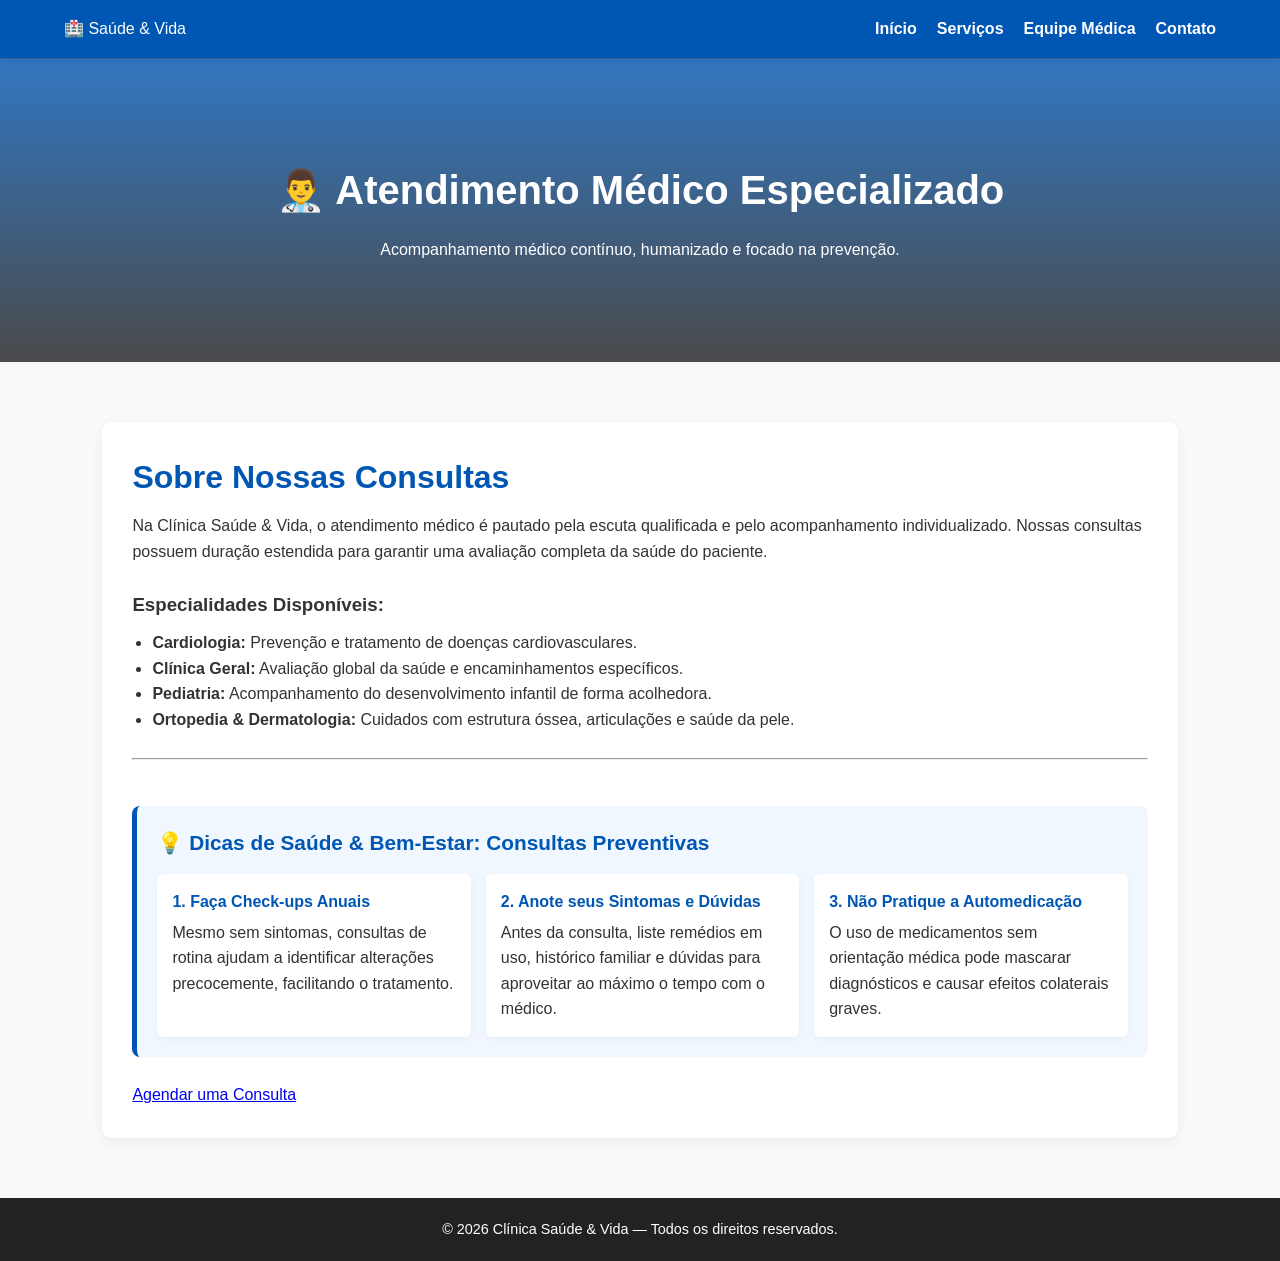
<file: Clinica/atendimento.html>
<!DOCTYPE html>
<html lang="pt-BR">
<head>
    <meta charset="UTF-8">
    <meta name="viewport" content="width=device-width, initial-scale=1.0">
    <title>Atendimento Médico | Clínica Saúde & Vida</title>
    <link rel="stylesheet" href="style.css">
</head>
<body>

    <header class="header">
        <div class="logo">🏥 Saúde & Vida</div>
        <nav>
            <ul>
                <li><a href="index.html">Início</a></li>
                <li><a href="index.html#servicos">Serviços</a></li>
                <li><a href="equipe.html">Equipe Médica</a></li>
                <li><a href="index.html#contato">Contato</a></li>
            </ul>
        </nav>
    </header>

    <section class="hero-pagina">
        <h1>👨‍⚕️ Atendimento Médico Especializado</h1>
        <p>Acompanhamento médico contínuo, humanizado e focado na prevenção.</p>
    </section>

    <main class="container">
        <article class="conteudo-detalhado">
            <h2>Sobre Nossas Consultas</h2>
            <p>Na Clínica Saúde & Vida, o atendimento médico é pautado pela escuta qualificada e pelo acompanhamento individualizado. Nossas consultas possuem duração estendida para garantir uma avaliação completa da saúde do paciente.</p>
            
            <br>
            <h3>Especialidades Disponíveis:</h3>
            <ul>
                <li><strong>Cardiologia:</strong> Prevenção e tratamento de doenças cardiovasculares.</li>
                <li><strong>Clínica Geral:</strong> Avaliação global da saúde e encaminhamentos específicos.</li>
                <li><strong>Pediatria:</strong> Acompanhamento do desenvolvimento infantil de forma acolhedora.</li>
                <li><strong>Ortopedia & Dermatologia:</strong> Cuidados com estrutura óssea, articulações e saúde da pele.</li>
            </ul>

            <br>
            <hr>
            <br>

            <div class="bloco-dicas">
                <h2>💡 Dicas de Saúde & Bem-Estar: Consultas Preventivas</h2>
                <div class="grid-dicas">
                    <div class="card-dica">
                        <h4>1. Faça Check-ups Anuais</h4>
                        <p>Mesmo sem sintomas, consultas de rotina ajudam a identificar alterações precocemente, facilitando o tratamento.</p>
                    </div>
                    <div class="card-dica">
                        <h4>2. Anote seus Sintomas e Dúvidas</h4>
                        <p>Antes da consulta, liste remédios em uso, histórico familiar e dúvidas para aproveitar ao máximo o tempo com o médico.</p>
                    </div>
                    <div class="card-dica">
                        <h4>3. Não Pratique a Automedicação</h4>
                        <p>O uso de medicamentos sem orientação médica pode mascarar diagnósticos e causar efeitos colaterais graves.</p>
                    </div>
                </div>
            </div>
            
            <br>
            <a href="index.html#contato" class="btn">Agendar uma Consulta</a>
        </article>
    </main>

    <footer>
        <p>&copy; 2026 Clínica Saúde & Vida — Todos os direitos reservados.</p>
    </footer>

</body>
</html>
</file>
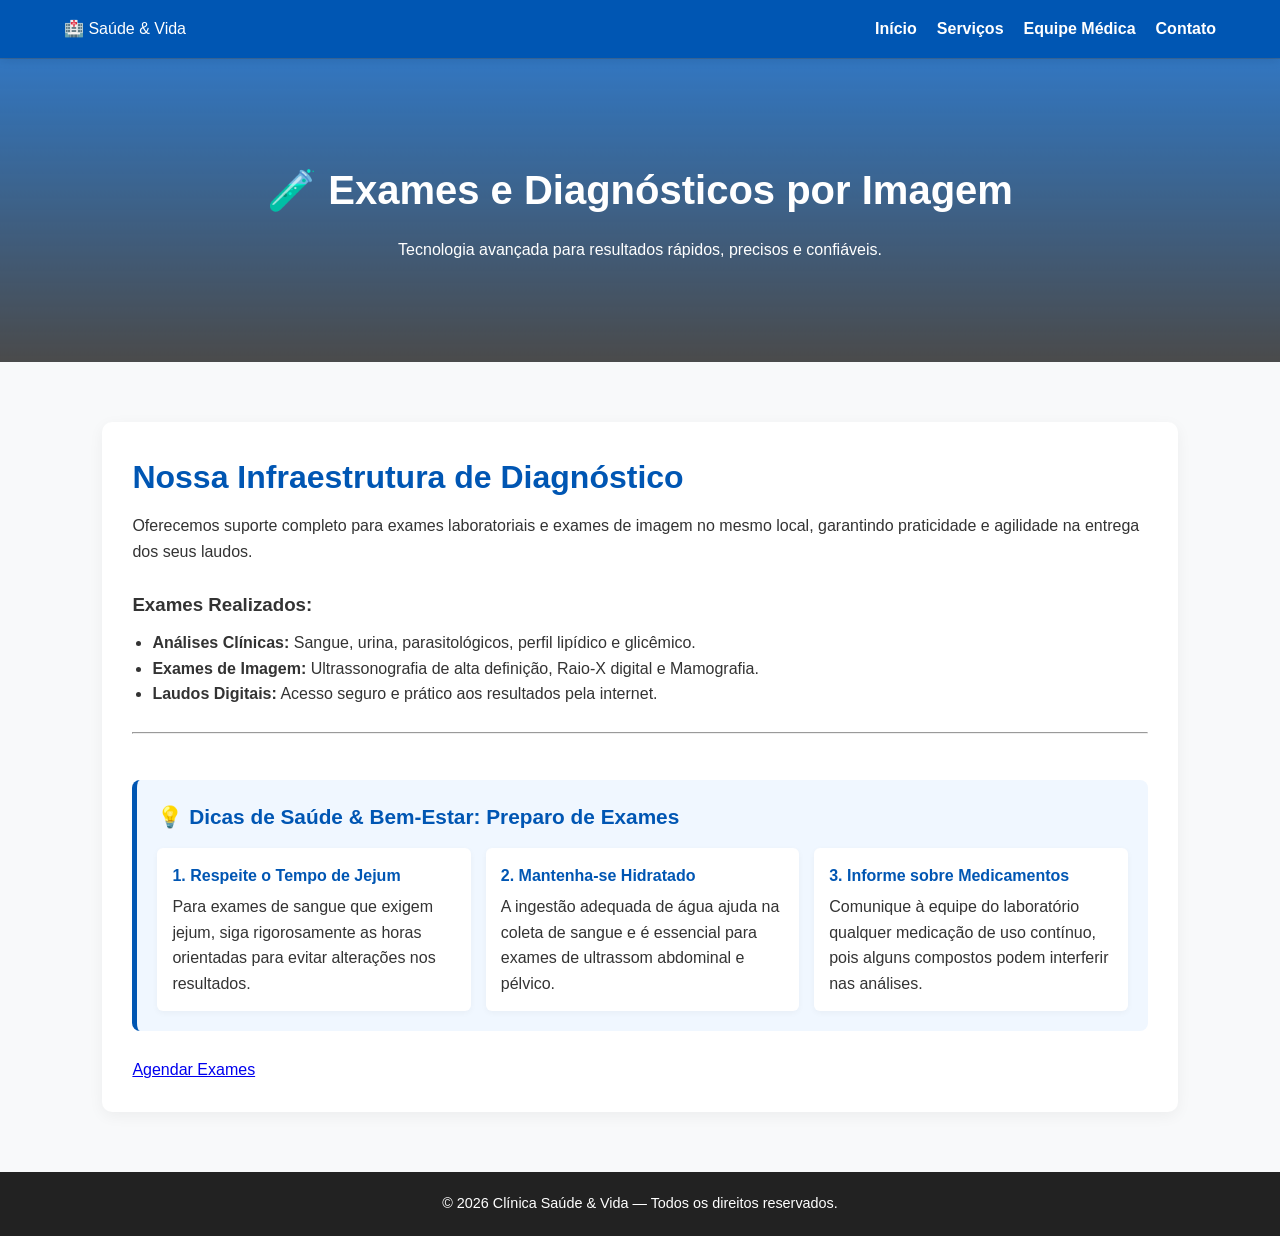
<file: Clinica/exame.html>
<!DOCTYPE html>
<html lang="pt-BR">
<head>
    <meta charset="UTF-8">
    <meta name="viewport" content="width=device-width, initial-scale=1.0">
    <title>Exames e Diagnósticos | Clínica Saúde & Vida</title>
    <link rel="stylesheet" href="style.css">
</head>
<body>

    <header class="header">
        <div class="logo">🏥 Saúde & Vida</div>
        <nav>
            <ul>
                <li><a href="index.html">Início</a></li>
                <li><a href="index.html#servicos">Serviços</a></li>
                <li><a href="equipe.html">Equipe Médica</a></li>
                <li><a href="index.html#contato">Contato</a></li>
            </ul>
        </nav>
    </header>

    <section class="hero-pagina">
        <h1>🧪 Exames e Diagnósticos por Imagem</h1>
        <p>Tecnologia avançada para resultados rápidos, precisos e confiáveis.</p>
    </section>

    <main class="container">
        <article class="conteudo-detalhado">
            <h2>Nossa Infraestrutura de Diagnóstico</h2>
            <p>Oferecemos suporte completo para exames laboratoriais e exames de imagem no mesmo local, garantindo praticidade e agilidade na entrega dos seus laudos.</p>

            <br>
            <h3>Exames Realizados:</h3>
            <ul>
                <li><strong>Análises Clínicas:</strong> Sangue, urina, parasitológicos, perfil lipídico e glicêmico.</li>
                <li><strong>Exames de Imagem:</strong> Ultrassonografia de alta definição, Raio-X digital e Mamografia.</li>
                <li><strong>Laudos Digitais:</strong> Acesso seguro e prático aos resultados pela internet.</li>
            </ul>

            <br>
            <hr>
            <br>

            <div class="bloco-dicas">
                <h2>💡 Dicas de Saúde & Bem-Estar: Preparo de Exames</h2>
                <div class="grid-dicas">
                    <div class="card-dica">
                        <h4>1. Respeite o Tempo de Jejum</h4>
                        <p>Para exames de sangue que exigem jejum, siga rigorosamente as horas orientadas para evitar alterações nos resultados.</p>
                    </div>
                    <div class="card-dica">
                        <h4>2. Mantenha-se Hidratado</h4>
                        <p>A ingestão adequada de água ajuda na coleta de sangue e é essencial para exames de ultrassom abdominal e pélvico.</p>
                    </div>
                    <div class="card-dica">
                        <h4>3. Informe sobre Medicamentos</h4>
                        <p>Comunique à equipe do laboratório qualquer medicação de uso contínuo, pois alguns compostos podem interferir nas análises.</p>
                    </div>
                </div>
            </div>

            <br>
            <a href="index.html#contato" class="btn">Agendar Exames</a>
        </article>
    </main>

    <footer>
        <p>&copy; 2026 Clínica Saúde & Vida — Todos os direitos reservados.</p>
    </footer>

</body>
</html>
</file>
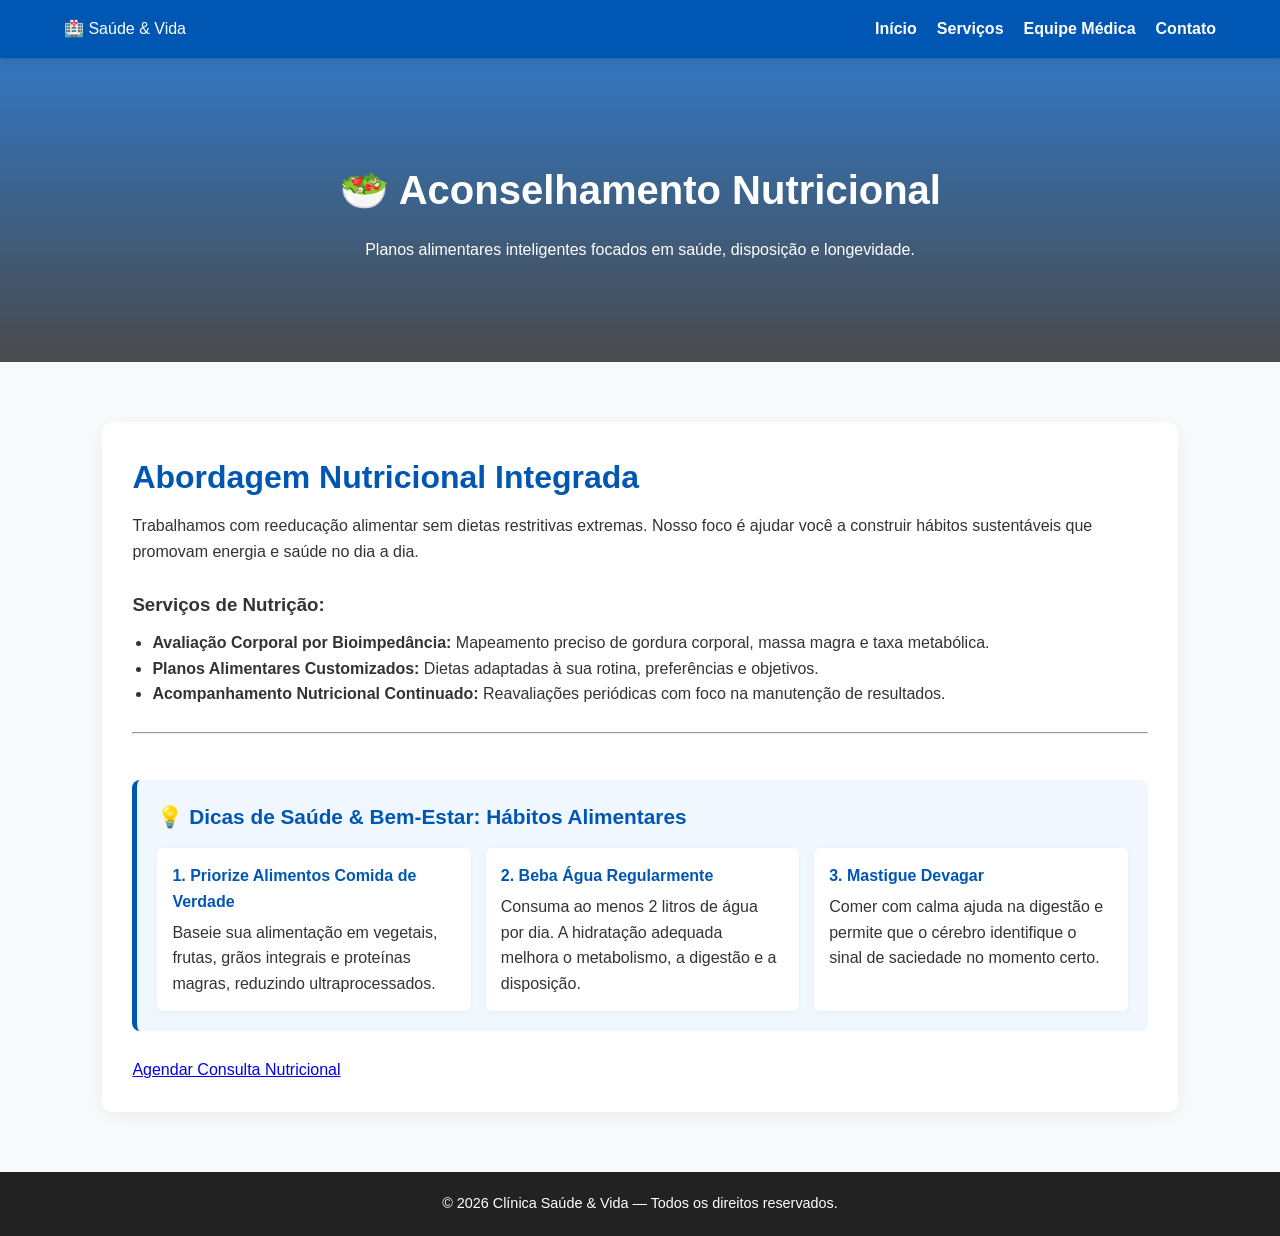
<file: Clinica/nutricao.html>
<!DOCTYPE html>
<html lang="pt-BR">
<head>
    <meta charset="UTF-8">
    <meta name="viewport" content="width=device-width, initial-scale=1.0">
    <title>Nutrição & Bem-Estar | Clínica Saúde & Vida</title>
    <link rel="stylesheet" href="style.css">
</head>
<body>

    <header class="header">
        <div class="logo">🏥 Saúde & Vida</div>
        <nav>
            <ul>
                <li><a href="index.html">Início</a></li>
                <li><a href="index.html#servicos">Serviços</a></li>
                <li><a href="equipe.html">Equipe Médica</a></li>
                <li><a href="index.html#contato">Contato</a></li>
            </ul>
        </nav>
    </header>

    <section class="hero-pagina">
        <h1>🥗 Aconselhamento Nutricional</h1>
        <p>Planos alimentares inteligentes focados em saúde, disposição e longevidade.</p>
    </section>

    <main class="container">
        <article class="conteudo-detalhado">
            <h2>Abordagem Nutricional Integrada</h2>
            <p>Trabalhamos com reeducação alimentar sem dietas restritivas extremas. Nosso foco é ajudar você a construir hábitos sustentáveis que promovam energia e saúde no dia a dia.</p>

            <br>
            <h3>Serviços de Nutrição:</h3>
            <ul>
                <li><strong>Avaliação Corporal por Bioimpedância:</strong> Mapeamento preciso de gordura corporal, massa magra e taxa metabólica.</li>
                <li><strong>Planos Alimentares Customizados:</strong> Dietas adaptadas à sua rotina, preferências e objetivos.</li>
                <li><strong>Acompanhamento Nutricional Continuado:</strong> Reavaliações periódicas com foco na manutenção de resultados.</li>
            </ul>

            <br>
            <hr>
            <br>

            <div class="bloco-dicas">
                <h2>💡 Dicas de Saúde & Bem-Estar: Hábitos Alimentares</h2>
                <div class="grid-dicas">
                    <div class="card-dica">
                        <h4>1. Priorize Alimentos Comida de Verdade</h4>
                        <p>Baseie sua alimentação em vegetais, frutas, grãos integrais e proteínas magras, reduzindo ultraprocessados.</p>
                    </div>
                    <div class="card-dica">
                        <h4>2. Beba Água Regularmente</h4>
                        <p>Consuma ao menos 2 litros de água por dia. A hidratação adequada melhora o metabolismo, a digestão e a disposição.</p>
                    </div>
                    <div class="card-dica">
                        <h4>3. Mastigue Devagar</h4>
                        <p>Comer com calma ajuda na digestão e permite que o cérebro identifique o sinal de saciedade no momento certo.</p>
                    </div>
                </div>
            </div>

            <br>
            <a href="index.html#contato" class="btn">Agendar Consulta Nutricional</a>
        </article>
    </main>

    <footer>
        <p>&copy; 2026 Clínica Saúde & Vida — Todos os direitos reservados.</p>
    </footer>

</body>
</html>
</file>
<file: Clinica/style.css>
* {
    margin: 0;
    padding: 0;
    box-sizing: border-box;
    font-family: 'Segoe UI', Tahoma, Geneva, Verdana, sans-serif;
}

body {
    color: #333;
    background-color: #f8f9fa;
    line-height: 1.6;
}

.header {
    background: #0056b3;
    color: white;
    padding: 1rem 5%;
    display: flex;
    justify-content: space-between;
    align-items: center;
    position: sticky;
    top: 0;
    z-index: 100;
    box-shadow: 0 2px 10px rgba(0,0,0,0.1);
}

.header nav ul {
    display: flex;
    list-style: none;
    gap: 20px;
}

.header nav a {
    color: white;
    text-decoration: none;
    font-weight: 600;
    transition: color 0.3s;
}

.header nav a:hover,
.header nav a.ativo {
    color: #00d4ff;
}

/* Banner Hero */
.hero, .hero-pagina {
    background: linear-gradient(rgba(0,86,179,0.8), rgba(0,0,0,0.7)), url('https://images.unsplash.com/photo-1519494026892-80bbd2d6fd0d?auto=format&fit=crop&w=1200&q=80');
    background-size: cover;
    background-position: center;
    color: white;
    text-align: center;
    padding: 100px 20px;
}

.hero h1, .hero-pagina h1 {
    font-size: 2.5rem;
    margin-bottom: 15px;
}

.hero .btn, .hero-pagina .btn {
    display: inline-block;
    margin-top: 20px;
    padding: 12px 25px;
    background: #00d4ff;
    color: #002b49;
    text-decoration: none;
    font-weight: bold;
    border-radius: 5px;
    transition: transform 0.3s, background 0.3s;
}

.hero .btn:hover, .hero-pagina .btn:hover {
    transform: translateY(-3px);
    background: #00a3cc;
}
.container {
    padding: 60px 8%;
    text-align: center;
}

.bg-light {
    background-color: #eef2f5;
}

h2 {
    font-size: 2rem;
    color: #0056b3;
    margin-bottom: 10px;
}

.subtitulo {
    color: #666;
    margin-bottom: 40px;
}

.grid-cards, .grid-equipe {
    display: grid;
    grid-template-columns: repeat(auto-fit, minmax(280px, 1fr));
    gap: 30px;
}

.card, .card-medico {
    background: white;
    border-radius: 10px;
    overflow: hidden;
    box-shadow: 0 4px 15px rgba(0,0,0,0.05);
    cursor: pointer;
    transition: transform 0.3s ease, box-shadow 0.3s ease;
    padding-bottom: 20px;
}

.card:hover, .card-medico:hover {
    transform: translateY(-10px);
    box-shadow: 0 12px 25px rgba(0,0,0,0.15);
}

.card img, .card-medico img {
    width: 100%;
    height: 200px;
    object-fit: cover;
    transition: scale 0.3s;
}

.card:hover img, .card-medico:hover img {
    scale: 1.05;
}

.card h3, .card-medico h3 {
    margin: 15px 0 5px;
    color: #0056b3;
}

.card p, .card-medico p {
    padding: 0 15px;
    font-size: 0.95rem;
    color: #555;
}

.link-detalhes, .btn-perfil {
    display: inline-block;
    margin-top: 15px;
    color: #00d4ff;
    font-weight: bold;
    transition: color 0.2s;
}

.card:hover .link-detalhes {
    color: #0056b3;
}

.formulario {
    max-width: 600px;
    margin: 0 auto;
    background: white;
    padding: 30px;
    border-radius: 10px;
    box-shadow: 0 4px 10px rgba(0,0,0,0.05);
    text-align: left;
}

.campo {
    margin-bottom: 20px;
}

.campo label {
    display: block;
    margin-bottom: 5px;
    font-weight: 600;
}

.campo input {
    width: 100%;
    padding: 10px;
    border: 1px solid #ccc;
    border-radius: 5px;
    transition: border 0.3s;
}

.campo input:focus {
    border-color: #0056b3;
    outline: none;
}

.grupo-duplo {
    display: flex;
    gap: 15px;
}

.grupo-duplo .campo {
    flex: 1;
}

.btn-enviar {
    width: 100%;
    padding: 12px;
    background: #0056b3;
    color: white;
    border: none;
    border-radius: 5px;
    font-size: 1rem;
    font-weight: bold;
    cursor: pointer;
    transition: background 0.3s;
}

.btn-enviar:hover {
    background: #003d80;
}

.modal {
    display: none;
    position: fixed;
    z-index: 200;
    left: 0;
    top: 0;
    width: 100%;
    height: 100%;
    background: rgba(0,0,0,0.6);
    backdrop-filter: blur(4px);
}

.modal-conteudo {
    background: white;
    margin: 5% auto;
    padding: 30px;
    width: 90%;
    max-width: 700px;
    border-radius: 10px;
    position: relative;
    animation: surgimento 0.4s ease;
}

@keyframes surgimento {
    from { opacity: 0; transform: translateY(-30px); }
    to { opacity: 1; transform: translateY(0); }
}

.fechar {
    position: absolute;
    right: 20px;
    top: 15px;
    font-size: 28px;
    font-weight: bold;
    cursor: pointer;
}

footer {
    background: #222;
    color: white;
    text-align: center;
    padding: 20px;
    font-size: 0.9rem;
}

.lista-medicos-detalhada {
    display: flex;
    flex-direction: column;
    gap: 30px;
}

.cartao-biografia {
    display: flex;
    background: white;
    border-radius: 10px;
    overflow: hidden;
    box-shadow: 0 4px 15px rgba(0,0,0,0.05);
    text-align: left;
}

.foto-medico {
    flex: 0 0 250px;
    width: 250px;
}

.foto-medico img {
    width: 100%;
    height: 100%;
    min-height: 250px;
    object-fit: cover;
    display: block;
}

.info-medico {
    flex: 1;
    padding: 25px;
    text-align: left;
}

.info-medico h2 {
    text-align: left;
}

.especialidade {
    color: #00d4ff;
    font-weight: bold;
    margin-bottom: 5px;
}

.registro {
    color: #777;
    font-size: 0.9rem;
}

.info-medico hr {
    border: 0;
    height: 1px;
    background: #eee;
    margin: 15px 0;
}

.info-medico h3 {
    color: #333;
    margin-top: 15px;
    margin-bottom: 5px;
}

.horario {
    margin-top: 15px;
    background: #eef2f5;
    padding: 8px 12px;
    border-radius: 5px;
    display: inline-block;
    color: #0056b3;
}
.conteudo-detalhado {
    background: white;
    padding: 30px;
    border-radius: 10px;
    box-shadow: 0 4px 15px rgba(0,0,0,0.05);
    text-align: left;
}

.conteudo-detalhado h2 {
    text-align: left;
}

.conteudo-detalhado ul {
    margin-left: 20px;
    margin-top: 10px;
}

.bloco-dicas {
    background: #f0f7ff;
    padding: 20px;
    border-radius: 8px;
    border-left: 5px solid #0056b3;
    margin-top: 20px;
}

.bloco-dicas h2 {
    text-align: left;
    font-size: 1.3rem;
}

.grid-dicas {
    display: grid;
    grid-template-columns: repeat(auto-fit, minmax(200px, 1fr));
    gap: 15px;
    margin-top: 15px;
}

.card-dica {
    background: white;
    padding: 15px;
    border-radius: 6px;
    box-shadow: 0 2px 6px rgba(0,0,0,0.04);
}

.card-dica h4 {
    color: #0056b3;
    margin-bottom: 5px;
}

@media (max-width: 768px) {
    .cartao-biografia {
        flex-direction: column;
    }
    .foto-medico {
        width: 100%;
    }
}
</file>
